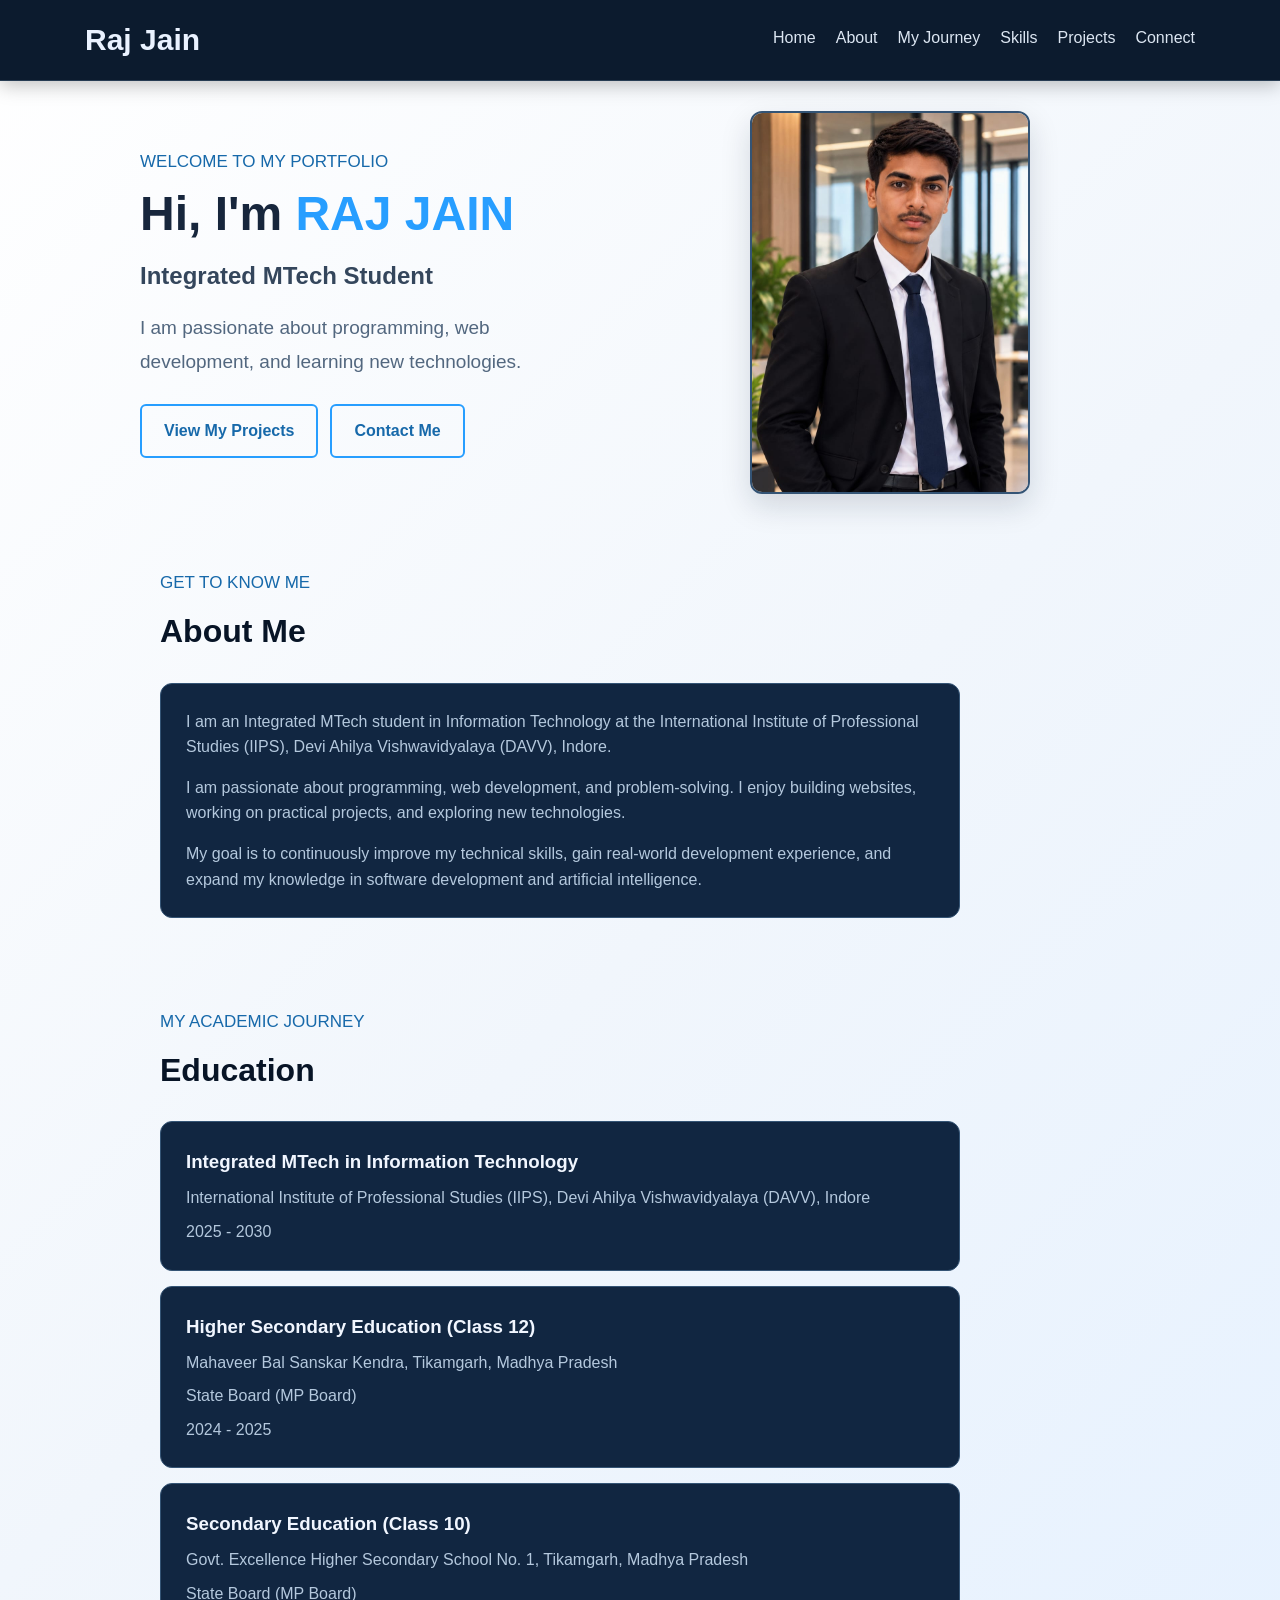
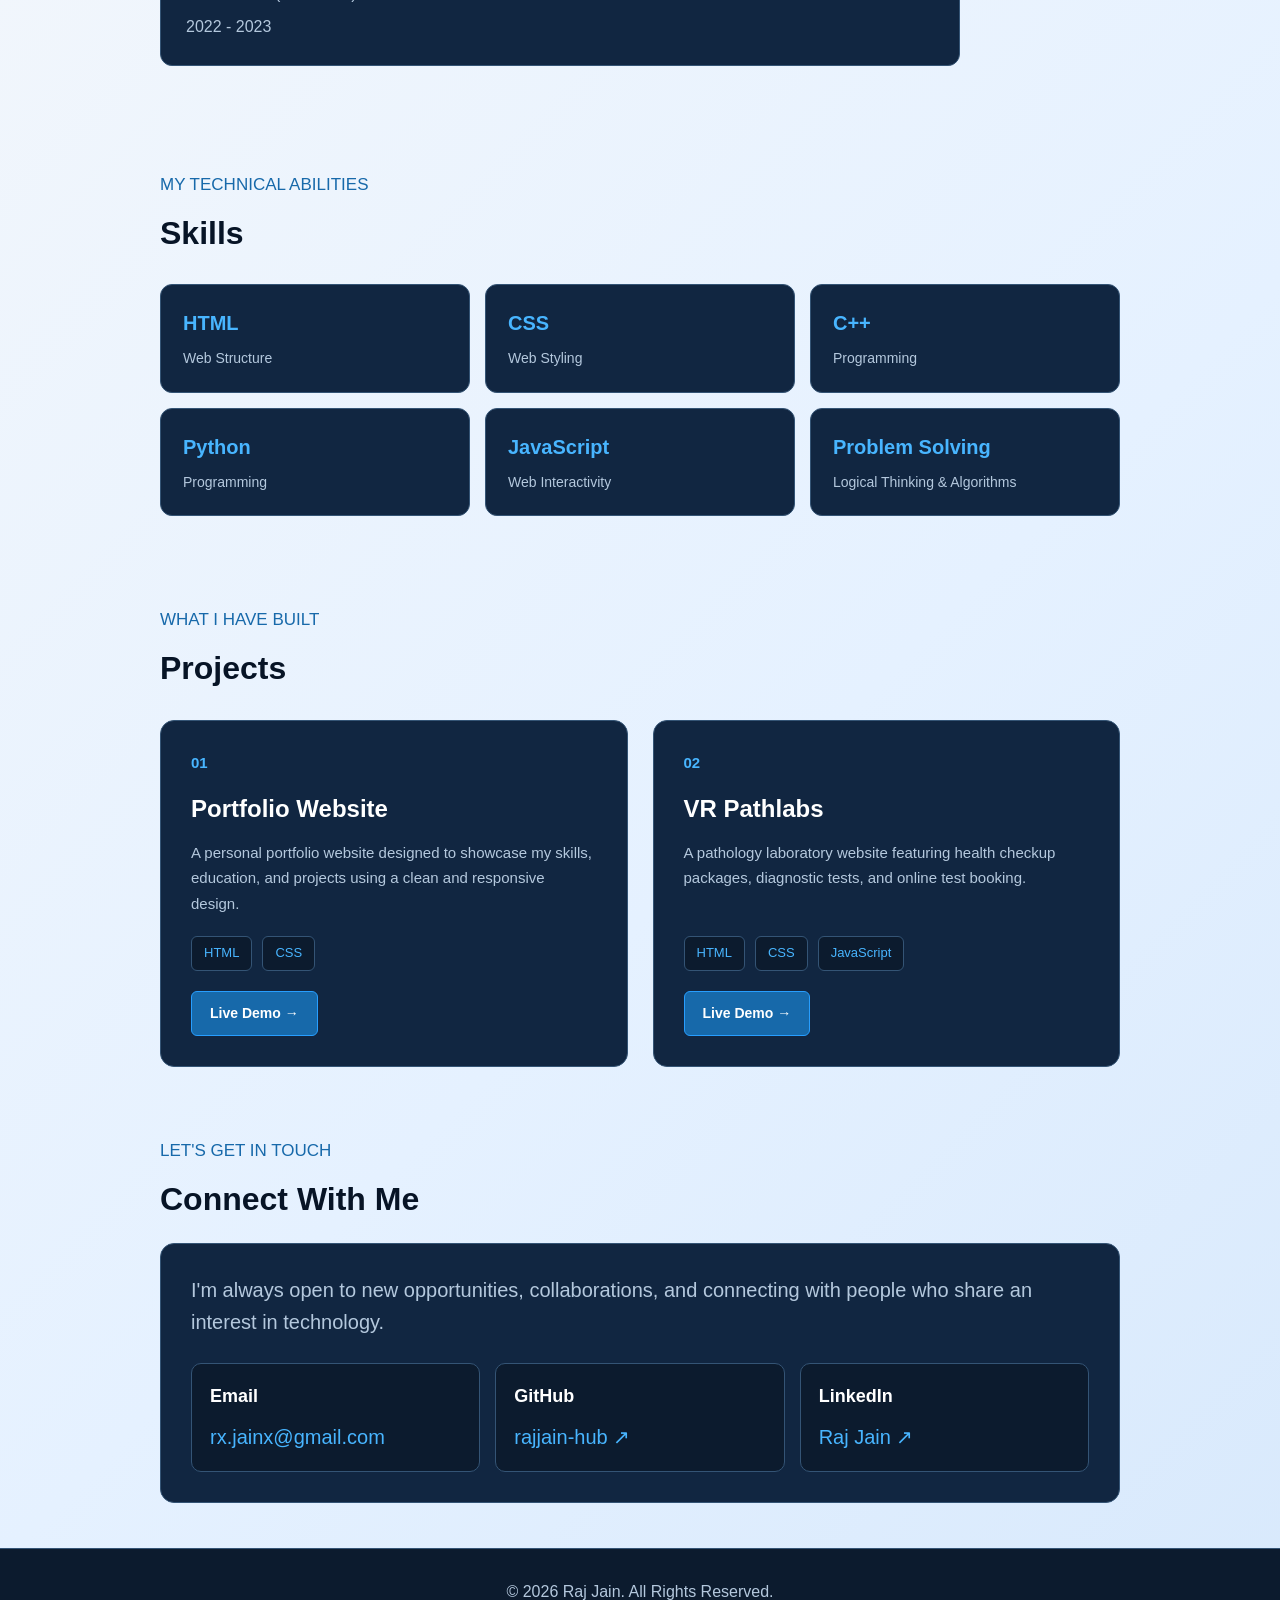
<file: index.html>
<!DOCTYPE html>

<html lang="en">

    <head>
        <meta charset="UTF-8">
        <meta name="viewport" content="width=device-width, initial-scale=1.0">

        <meta name="description" content="Raj Jain - Personal Portfolio">

        <title>Raj Jain | Portfolio</title>

        <link rel="stylesheet" href="style.css">
    </head>

    <body>

        <!-- Navigation -->
        <header class="header">

            <nav class="navbar">

                <a href="#home" class="logo">Raj Jain</a>

                <div class="nav-links">
                    <a href="#home">Home</a>
                    <a href="#about">About</a>
                    <a href="#education">My Journey</a>
                    <a href="#skills">Skills</a>
                    <a href="#projects">Projects</a>
                    <a href="#contact">Connect</a>
                </div>
            </nav>

        </header>


        <!-- Main Content -->
        <main>

            <!-- Hero Section -->
            <section id="home" class="hero">

                <div class="hero-content">

                    <div class="hero-text">

                        <p class="hero-small">
                            WELCOME TO MY PORTFOLIO
                        </p>

                        <h1>
                            Hi, I'm <span>RAJ JAIN</span>
                        </h1>

                        <h2>
                            Integrated MTech Student
                        </h2>

                        <p class="hero-description">
                            I am passionate about programming, web development,
                            and learning new technologies.
                        </p>

                        <div class="hero-buttons">

                            <a href="#projects" class="btn">
                                View My Projects
                            </a>

                            <a href="#contact" class="btn btn-outline">
                                Contact Me
                            </a>

                        </div>

                    </div>


                    <div class="hero-image">

                        <img
                            src="images/raj.jpg"
                            alt="Raj Jain"
                            class="profile-img"
                        >

                    </div>

                </div>

            </section>

            <!-- About Section -->
            <section id="about" class="section">

                <div class="section-heading">
                    <p>GET TO KNOW ME</p>
                    <h2>About Me</h2>
                </div>

                <div class="about-card">

                    <p>
                        I am an Integrated MTech student in Information Technology
                        at the International Institute of Professional Studies
                        (IIPS), Devi Ahilya Vishwavidyalaya (DAVV), Indore.
                    </p>

                    <p>
                        I am passionate about programming, web development,
                        and problem-solving. I enjoy building websites,
                        working on practical projects, and exploring new
                        technologies.
                    </p>

                    <p>
                        My goal is to continuously improve my technical skills,
                        gain real-world development experience, and expand
                        my knowledge in software development and artificial
                        intelligence.
                    </p>

                </div>

            </section>

            <!-- Education Section -->
            <section id="education" class="section">

                <div class="section-heading">
                    <p>MY ACADEMIC JOURNEY</p>
                    <h2>Education</h2>
                </div>

                <div class="edu">
                    <h3>Integrated MTech in Information Technology</h3>
                    <p>
                        International Institute of Professional Studies (IIPS),
                        Devi Ahilya Vishwavidyalaya (DAVV), Indore
                    </p>
                    <p>2025 - 2030</p>
                </div>

                <div class="edu">
                    <h3>Higher Secondary Education (Class 12)</h3>
                    <p>Mahaveer Bal Sanskar Kendra, Tikamgarh, Madhya Pradesh</p>
                    <p>State Board (MP Board)</p>
                    <p>2024 - 2025</p>
                </div>

                <div class="edu">
                    <h3>Secondary Education (Class 10)</h3>
                    <p>Govt. Excellence Higher Secondary School No. 1, Tikamgarh, Madhya Pradesh</p>
                    <p>State Board (MP Board)</p>
                    <p>2022 - 2023</p>
                </div>

            </section>

            <!-- Skills Section -->
            <section id="skills" class="section">

                <div class="section-heading">
                    <p>MY TECHNICAL ABILITIES</p>
                    <h2>Skills</h2>
                </div>

                <div class="skills-container">

                    <div class="skill-card">
                        <h3>HTML</h3>
                        <p>Web Structure</p>
                    </div>

                    <div class="skill-card">
                        <h3>CSS</h3>
                        <p>Web Styling</p>
                    </div>

                    <div class="skill-card">
                        <h3>C++</h3>
                        <p>Programming</p>
                    </div>

                    <div class="skill-card">
                        <h3>Python</h3>
                        <p>Programming</p>
                    </div>

                    <div class="skill-card">
                        <h3>JavaScript</h3>
                        <p>Web Interactivity</p>
                    </div>

                    <div class="skill-card">
                        <h3>Problem Solving</h3>
                        <p>Logical Thinking &amp; Algorithms</p>
                    </div>

                </div>

            </section>

            <!-- Projects Section -->
            <section id="projects" class="section">

                <div class="section-heading">
                    <p>WHAT I HAVE BUILT</p>
                    <h2>Projects</h2>
                </div>

                <div class="projects-container">

                    <!-- Project 1 -->
                    <article class="project-card">

                        <div class="project-number">01</div>

                        <h3>Portfolio Website</h3>

                        <p>
                            A personal portfolio website designed to
                            showcase my skills, education, and projects
                            using a clean and responsive design.
                        </p>

                        <div class="project-tech">
                            <span>HTML</span>
                            <span>CSS</span>
                        </div>

                        <div class="project-actions">
                            <a href="https://rajjain-hub.github.io/"
                            target="_blank"
                            rel="noopener noreferrer">
                                Live Demo →
                            </a>

                            <!-- <a href="https://github.com/rajjain-hub"
                            target="_blank"
                            rel="noopener noreferrer">
                                GitHub →
                            </a> -->
                        </div>

                    </article>

                    <!-- Project 2 -->
                    <article class="project-card">

                        <div class="project-number">02</div>

                        <h3>VR Pathlabs</h3>

                        <p>
                            A pathology laboratory website featuring
                            health checkup packages, diagnostic tests,
                            and online test booking.
                        </p>

                        <div class="project-tech">
                            <span>HTML</span>
                            <span>CSS</span>
                            <span>JavaScript</span>
                        </div>

                        <div class="project-actions">
                            <a href="https://vr-pathlabs.vercel.app/"
                            target="_blank"
                            rel="noopener noreferrer">
                                Live Demo →
                            </a>
                        </div>

                    </article>

                </div>

            </section>



            
            <!-- Connect Section -->
            <section id="contact" class="section contact-section">

                <div class="section-heading">
                    <p>LET'S GET IN TOUCH</p>
                    <h2>Connect With Me</h2>
                </div>

                <div class="contact-card">

                    <p>
                        I'm always open to new opportunities,
                        collaborations, and connecting with
                        people who share an interest in technology.
                    </p>

                    <div class="contact-links">

                        <a href="mailto:rx.jainx@gmail.com"
                        class="contact-link">
                            <span class="contact-label">Email</span>
                            <span>rx.jainx@gmail.com</span>
                        </a>

                        <a href="https://github.com/rajjain-hub"
                        class="contact-link"
                        target="_blank"
                        rel="noopener noreferrer">
                            <span class="contact-label">GitHub</span>
                            <span>rajjain-hub ↗</span>
                        </a>

                        <a href="https://www.linkedin.com/in/raj-jain-588164352"
                        class="contact-link"
                        target="_blank"
                        rel="noopener noreferrer">
                            <span class="contact-label">LinkedIn</span>
                            <span>Raj Jain ↗</span>
                        </a>

                    </div>

                </div>

            </section>


        </main>


        <!-- Footer -->
        <footer class="footer">

            <p>
                © 2026 Raj Jain. All Rights Reserved.
            </p>

        </footer>

    </body>

</html>
</file>
<file: style.css>
/* ================================
   RESET
================================ */

* {
    margin: 0;
    padding: 0;
    box-sizing: border-box;
}

html {
    scroll-behavior: smooth;
    scroll-padding-top: 90px;
}

/* ================================
   BODY
================================ */


body {
    font-family: Arial, sans-serif;
    background: linear-gradient(
        135deg,
        #FFFFFF 0%,
        #F1F6FC 35%,
        #E5F1FF 70%,
        #D8E9FC 100%
    );
    background-repeat: no-repeat;
    min-height: 100vh;
    color: #17263C;
    line-height: 1.6;
}


/* ================================
   HEADER
================================ */

.header {
    background-color: #0C1B2E;
    border-bottom: 1px solid #273C53;
    position: sticky;
    top: 0;
    z-index: 1000;
    box-shadow: 0 4px 18px rgba(0, 0, 0, 0.25);
}

/* ================================
   NAVBAR
================================ */

.navbar {
    max-width: 1150px;
    margin: auto;
    padding: 16px 20px;
    display: flex;
    justify-content: space-between;
    align-items: center;
}

/* Logo */

.logo {
    color: #EAF2FF;
    text-decoration: none;
    font-size: 30px;
    font-weight: bold;
    transition: color 0.3s ease;
}

.logo:hover {
    color: #48B5FF;
}

/* Navigation Links */

.nav-links {
    display: flex;
    gap: 20px;
}

.nav-links a {
    color: #DCE6F2;
    text-decoration: none;
    position: relative;
    padding-bottom: 5px;
    transition: color 0.3s ease;
}

/* Underline Effect */

.nav-links a::after {
    content: "";
    position: absolute;
    left: 0;
    bottom: 0;
    width: 0;
    height: 2px;
    background-color: #48B5FF;
    transition: width 0.3s ease;
}

.nav-links a:hover {
    color: #48B5FF;
}

.nav-links a:hover::after {
    width: 100%;
}

/* ================================
   KEYBOARD ACCESSIBILITY
================================ */

.nav-links a:focus-visible,
.logo:focus-visible,
.btn:focus-visible,
.project-actions a:focus-visible,
.project-link:focus-visible,
.contact-link:focus-visible {
    outline: 2px solid #48B5FF;
    outline-offset: 4px;
}

/* ================================
   HERO SECTION
================================ */


.hero {
    padding: 30px 20px;
}


.hero-content {
    max-width: 1000px;
    margin: auto;
    display: flex;
    align-items: center;
    justify-content: flex-start;
    gap: 60px;
}

.hero-text {
    display: flex;
    flex-direction: column;
    align-items: flex-start;
    flex: 1;
    min-width: 0;
    max-width: 550px;
}

/* ================================
   PROFILE IMAGE
================================ */

.hero-image {
    flex-shrink: 0;
}

.profile-img {
    display: block;
    width: 280px;
    max-width: 100%;
    height: auto;
    border-radius: 12px;
    border: 2px solid #345475;
    box-shadow: 0 12px 30px rgba(12, 27, 46, 0.15);
}

/* ================================
   SMALL TEXT ABOVE HEADINGS
================================ */

.hero-small,
.section-heading p {
    color: #1769AA;
    font-size: 17px;
    margin-bottom: 10px;
}

/* ================================
   HERO TEXT
================================ */

.hero h1 {
    font-size: 48px;
    line-height: 1.2;
    margin-bottom: 15px;
    color: #17263C;
}

.hero h1 span {
    color: #279EFF;
}

.hero h2 {
    font-size: 24px;
    margin-bottom: 15px;
    color: #34465C;
}

.hero-description {
    color: #52677F;
    font-size: 19px;
    line-height: 1.8;
    max-width: 450px;
}

/* ================================
   HERO BUTTONS
================================ */

.hero-buttons {
    display: flex;
    flex-wrap: wrap;
    gap: 12px;
    margin-top: 25px;
}

.btn {
    display: inline-block;
    padding: 12px 22px;
    background-color: transparent;
    color: #1769AA;
    text-decoration: none;
    border: 2px solid #279EFF;
    border-radius: 6px;
    font-weight: bold;
    transition: background-color 0.3s ease,
                border-color 0.3s ease,
                color 0.3s ease,
                transform 0.3s ease;
}

.btn:hover {
    background-color: #0C1B2E;
    border-color: #0C1B2E;
    color: #FFFFFF;
    transform: translateY(-2px);
}

.btn-outline {
    background-color: transparent;
    color: #1769AA;
    border: 2px solid #279EFF;
}

/* ================================
   COMMON SECTIONS
================================ */

.section {
    max-width: 1000px;
    margin: auto;
    padding: 45px 20px;
}

.section-heading {
    margin-bottom: 25px;
}

.section-heading h2 {
    font-size: 32px;
    color: #071426;
}

/* ================================
   HERO RESPONSIVENESS
================================ */

@media (max-width: 700px) {

    .hero {
        padding: 40px 20px;
    }

    .hero-content {
        flex-direction: column;
        align-items: center;
        gap: 25px;
    }

    .hero-text {
        width: 100%;
        max-width: 100%;
        flex: none;
    }

    .hero h1 {
        font-size: 36px;
    }

    .hero h2 {
        font-size: 20px;
    }

    .hero-description {
        font-size: 16px;
    }

    .hero-buttons {
        gap: 10px;
    }

    .btn {
        padding: 10px 14px;
    }

    .hero-image {
        width: 100%;
        display: flex;
        justify-content: center;
    }

    .profile-img {
        width: 180px;
    }
}

/* ================================
   ABOUT SECTION
================================ */

.about-card {
    background-color: #112641;
    color: #F1F6FF;
    padding: 25px;
    border: 1px solid #345475;
    border-radius: 12px;
    max-width: 800px;
}

.about-card p {
    color: #B4C8DD;
    margin-bottom: 15px;
}

.about-card p:last-child {
    margin-bottom: 0;
}

/* ================================
   EDUCATION SECTION
================================ */

.edu {
    background-color: #112641;
    color: #F1F6FF;
    border: 1px solid #345475;
    border-radius: 12px;
    padding: 25px;
    margin-bottom: 15px;
    max-width: 800px;
}

.edu h3 {
    color: #F1F6FF;
}

.edu p {
    color: #B4C8DD;
    margin-top: 8px;
}

/* ================================
   CARD HOVER EFFECTS
================================ */

.about-card,
.edu,
.project-card,
.contact-card {
    transition: background-color 0.3s ease,
                border-color 0.3s ease,
                transform 0.3s ease;
}

.about-card:hover,
.edu:hover,
.project-card:hover,
.contact-card:hover {
    background-color: #173353;
    border-color: #48B5FF;
    transform: translateY(-3px);
}

/* ================================
   SKILLS SECTION
================================ */

.skills-container {
    display: grid;
    grid-template-columns: repeat(3, 1fr);
    gap: 15px;
}

.skill-card {
    background-color: #112641;
    border: 1px solid #345475;
    border-radius: 12px;
    padding: 22px;
    transition: background-color 0.3s ease,
                border-color 0.3s ease,
                transform 0.3s ease;
}

.skill-card h3 {
    color: #48B5FF;
    font-size: 20px;
    margin-bottom: 8px;
}

.skill-card p {
    color: #B4C8DD;
    font-size: 14px;
}

.skill-card:hover {
    background-color: #173353;
    border-color: #48B5FF;
    transform: translateY(-3px);
}

/* ================================
   PROJECTS SECTION
================================ */

.projects-container {
    display: grid;
    grid-template-columns: repeat(2, minmax(0, 1fr));
    gap: 25px;
}

/* Project Cards */

.project-card {
    background-color: #112641;
    color: #F1F6FF;
    border: 1px solid #345475;
    border-radius: 14px;
    padding: 30px;
    width: 100%;
    min-width: 0;
    display: flex;
    flex-direction: column;
    overflow: hidden;
}

/* Project Number */

.project-number {
    color: #48B5FF;
    font-size: 15px;
    font-weight: bold;
    margin-bottom: 15px;
}

/* Project Title */

.project-card h3 {
    font-size: 24px;
    color: #FFFFFF;
    margin-bottom: 12px;
}

/* Project Description */

.project-card p {
    color: #B4C8DD;
    font-size: 15px;
    line-height: 1.7;
    margin-bottom: 20px;
}

/* ================================
   PROJECT IMAGES
================================ */

.project-preview {
    width: 100%;
    margin-bottom: 18px;
    border-radius: 8px;
    overflow: hidden;
    background: #071426;
    border: 1px solid #345475;
}

.project-preview img {
    display: block;
    width: 100%;
    height: 190px;
    object-fit: cover;
}

/* ================================
   PROJECT TECHNOLOGIES
================================ */

.project-tech {
    display: flex;
    flex-wrap: wrap;
    gap: 10px;
    margin-top: auto;
    margin-bottom: 20px;
}

.project-tech span {
    background-color: #0C1B2E;
    color: #48B5FF;
    border: 1px solid #345475;
    border-radius: 6px;
    padding: 6px 12px;
    font-size: 13px;
}

/* ================================
   PROJECT LINKS
================================ */

.project-actions {
    display: flex;
    flex-wrap: wrap;
    gap: 12px;
}

.project-actions a,
.project-link {
    display: inline-block;
    color: #FFFFFF;
    background-color: #1769AA;
    text-decoration: none;
    border: 1px solid #279EFF;
    border-radius: 6px;
    padding: 10px 18px;
    font-size: 14px;
    font-weight: bold;
    transition: background-color 0.3s ease,
                border-color 0.3s ease,
                color 0.3s ease;
}

.project-actions a:hover,
.project-link:hover {
    background-color: #0C1B2E;
    border-color: #48B5FF;
    color: #FFFFFF;
}

/* ================================
   CONNECT SECTION
================================ */

.contact-section {
    padding-top: 25px;
    padding-bottom: 45px;
}

.contact-section .section-heading {
    margin-bottom: 18px;
}

/* Connect Card */

.contact-card {
    background-color: #112641;
    color: #F1F6FF;
    border: 1px solid #345475;
    border-radius: 14px;
    padding: 30px;
    width: 100%;
    max-width: none;
}

.contact-card p {
    color: #B4C8DD;
    font-size: 20px;
    margin-bottom: 25px;
}

/* Contact Boxes */

.contact-links {
    display: grid;
    grid-template-columns: repeat(3, minmax(0, 1fr));
    gap: 15px;
}

.contact-link {
    display: flex;
    flex-direction: column;
    align-items: flex-start;
    gap: 10px;
    padding: 18px;
    background-color: #0C1B2E;
    border: 1px solid #345475;
    border-radius: 10px;
    text-decoration: none;
    overflow-wrap: anywhere;
    transition: background-color 0.3s ease,
                border-color 0.3s ease,
                transform 0.3s ease;
}

.contact-label {
    color: #FFFFFF;
    font-size: 18px;
    font-weight: bold;
}

.contact-link span:last-child {
    color: #48B5FF;
    font-size: 20px;
}

.contact-link:hover {
    background-color: #173353;
    border-color: #48B5FF;
    transform: translateY(-3px);
}

/* ================================
   FOOTER
================================ */

.footer {
    background-color: #0C1B2E;
    color: #B4C8DD;
    text-align: center;
    padding: 30px 20px;
    border-top: 1px solid #345475;
    font-size: 16px;
}

/* ================================
   TABLET RESPONSIVENESS
================================ */

@media (max-width: 900px) {

    .navbar {
        gap: 18px;
    }

    .nav-links {
        flex-wrap: wrap;
        justify-content: center;
        gap: 12px 16px;
    }

    .skills-container {
        grid-template-columns: repeat(2, 1fr);
    }
}


@media (min-width: 701px) and (max-width: 900px) {
    .hero-content {
        gap: 35px;
    }
}


/* ================================
   MOBILE RESPONSIVENESS
================================ */

@media (max-width: 700px) {

    html {
        scroll-padding-top: 160px;
    }

    /* Navbar */

    .navbar {
        flex-direction: column;
        gap: 15px;
        padding: 14px 16px;
    }

    .logo {
        font-size: 26px;
    }

    .nav-links {
        flex-wrap: wrap;
        justify-content: center;
        gap: 8px 14px;
    }

    .nav-links a {
        font-size: 14px;
    }

    /* Sections */

    .section {
        padding: 35px 20px;
    }

    .section-heading h2 {
        font-size: 28px;
    }

    /* Cards */

    .about-card,
    .edu,
    .project-card {
        padding: 20px;
    }

    /* Projects */

    .projects-container {
        grid-template-columns: 1fr;
        gap: 20px;
    }

    .project-card h3 {
        font-size: 21px;
    }

    .project-preview img {
        height: auto;
        aspect-ratio: 16 / 9;
    }

    /* Connect */

    .contact-section {
        padding-top: 20px;
        padding-bottom: 35px;
    }

    .contact-card {
        padding: 20px;
    }

    .contact-card p {
        font-size: 16px;
    }

    .contact-links {
        grid-template-columns: 1fr;
        gap: 12px;
    }

    .contact-link {
        padding: 15px;
    }

    .contact-link span:last-child {
        font-size: 15px;
    }
}

/* ================================
   SMALL MOBILE RESPONSIVENESS
================================ */

@media (max-width: 500px) {

    .skills-container {
        grid-template-columns: 1fr;
    }
}

/* ================================
   REDUCED MOTION
================================ */

@media (prefers-reduced-motion: reduce) {

    html {
        scroll-behavior: auto;
    }

    *,
    *::before,
    *::after {
        transition-duration: 0.01ms !important;
    }
}
</file>
